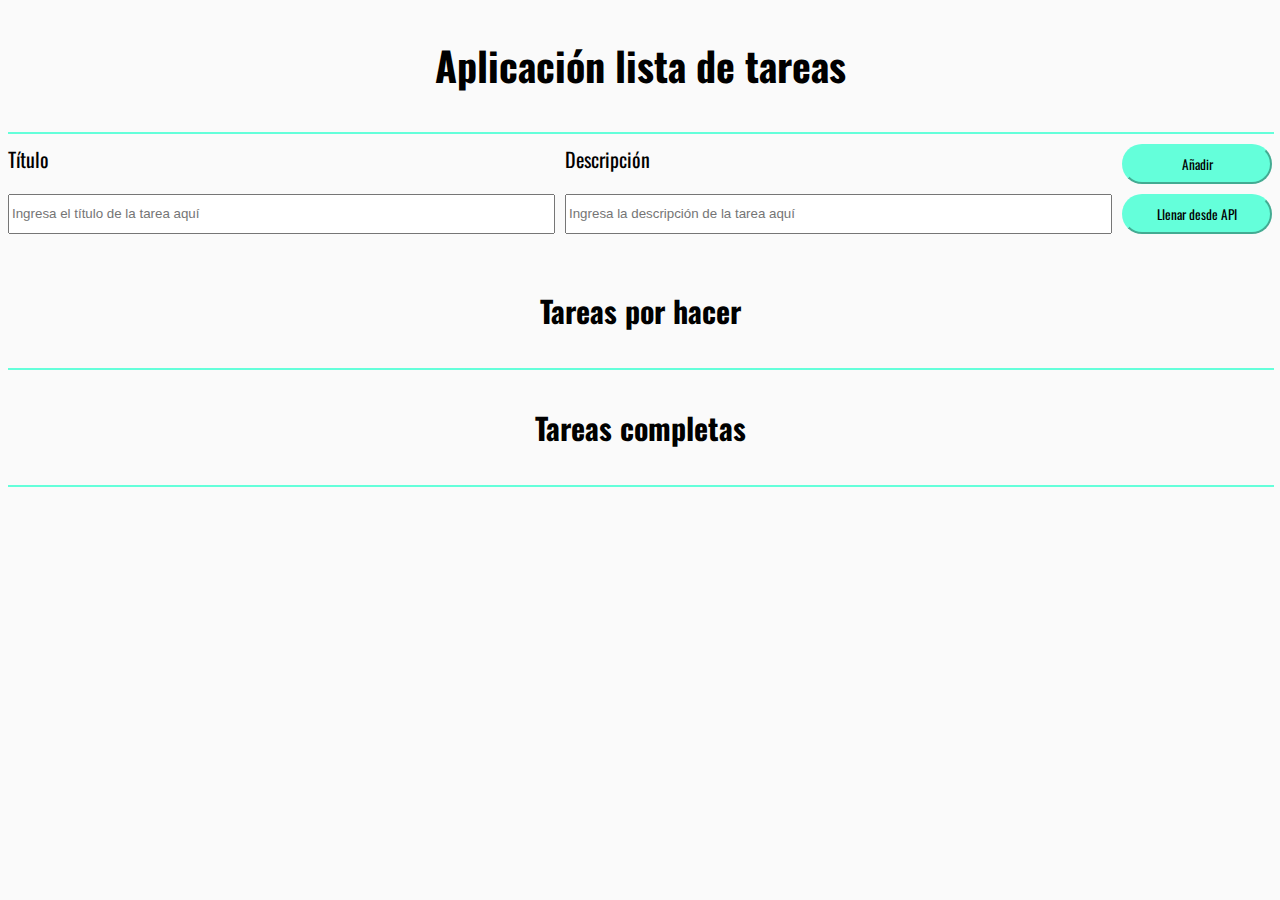
<file: 2.0_final_exercise/index.html>
<!DOCTYPE html>
<html lang="en">

<head>
    <meta charset="UTF-8">
    <meta name="viewport" content="width=device-width, initial-scale=1.0">
    <link rel="stylesheet" href="main.css">
    <link href="https://fonts.googleapis.com/css?family=Oswald&display=swap" rel="stylesheet">
    <title>Simple Task Application</title>
</head>

<body>
    <div class="container">
        <h1 class="is-centered">Aplicación lista de tareas</h1>
        <hr class="horizontal-line is-primary">
        <form id="newTaskForm">
            <div class="forms">
                <label for="title" class="title1">Título</label>
                <input required minlength="5" id="taskTitleInput" placeholder="Ingresa el título de la tarea aquí"
                    type="text" class="title">
                <label for="description" class="description1">Descripción</label>
                <input required minlength="10" maxlength="50" id="taskDescInput"
                    placeholder="Ingresa la descripción de la tarea aquí" type="text" class="description">
                <button id="addTaskButton" type="button" class="button is-primary">Añadir</button>
                <button id="populateFromAPI" type="button" class="is-primary">Llenar desde API</button>
            </div>
        </form>

        <br>
        <h2 class="is-centered">Tareas por hacer</h2>
        <hr class="horizontal-line is-primary">
        <div id="tasksContainer"></div>

        <h2 class="is-centered">Tareas completas</h2>
        <hr class="horizontal-line is-primary">
        <div id="completedTasksContainer">
        </div>

    </div>

    <script src="./main.js" type="text/javascript"></script>
</body>

</html>
</file>
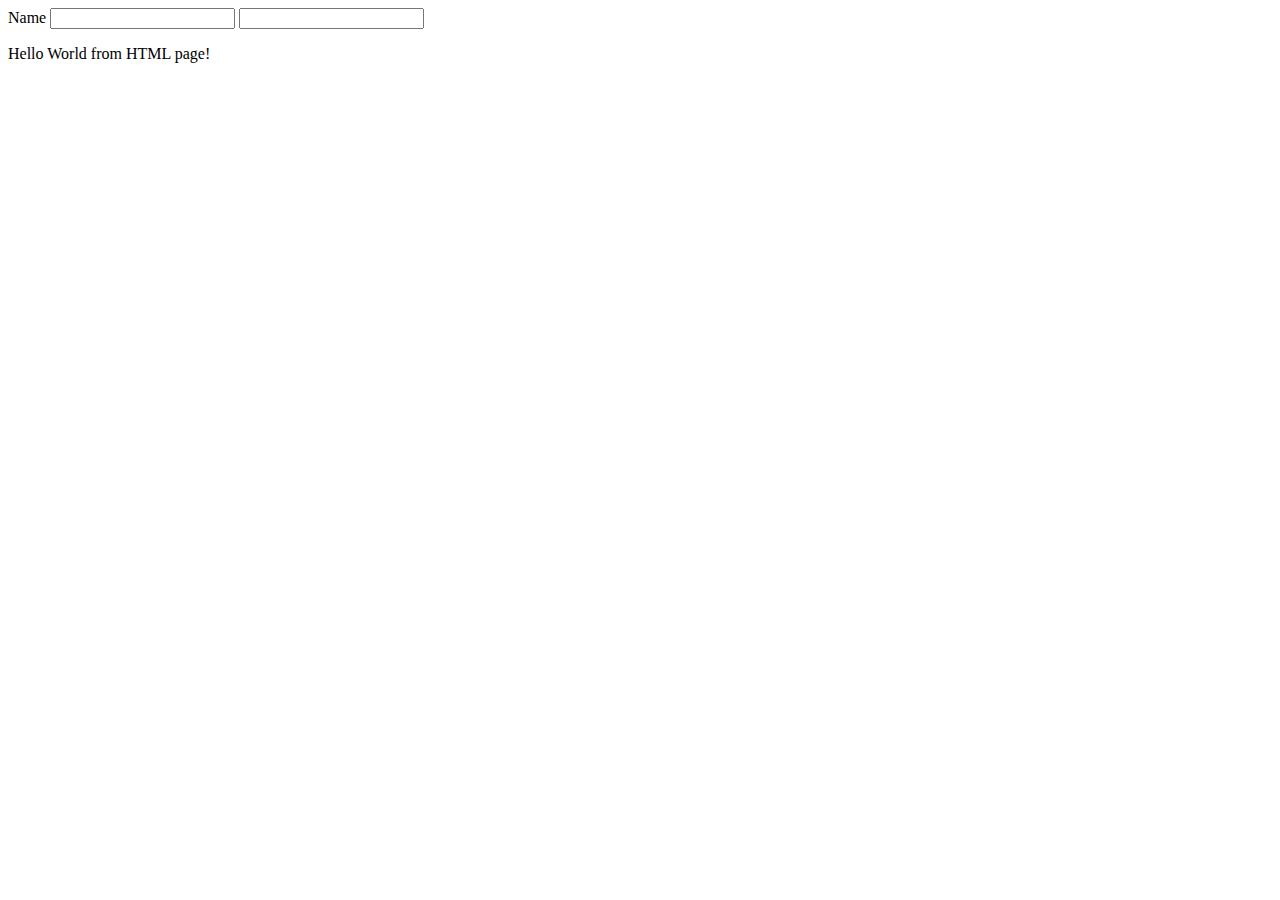
<file: 1.0_introduction/1.1_hello_world/index.html>
<!DOCTYPE html>
<html lang="en">

<head>
    <meta charset="UTF-8">
    <meta name="viewport" content="width=device-width, initial-scale=1.0">
    <title>Document</title>
</head>

<body>

    <form action="">
        <label for="name">Name</label>
        <input id="name" name="name" type="text" onkeyup="printWelcomeMessage()">
        <input id="name2" name="name" type="text">
    </form>

    <p id="message"></p>
    <pre id="welcomeMessage"></pre>

    <script type="text/javascript" src="./main.js"></script>
</body>

</html>
</file>
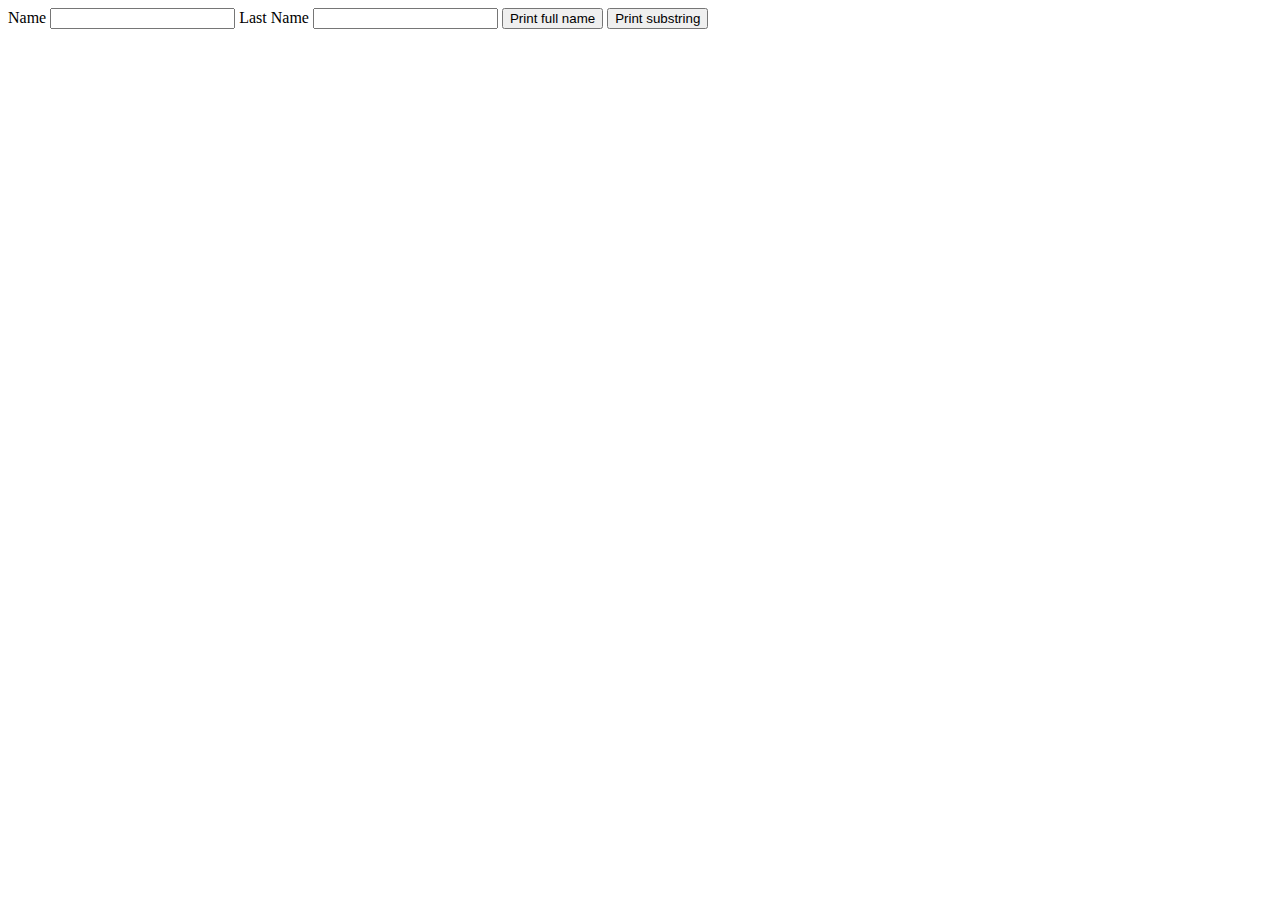
<file: 1.0_introduction/1.3_strings/index.html>
<!DOCTYPE html>
<html lang="en">
<head>
    <meta charset="UTF-8">
    <meta name="viewport" content="width=device-width, initial-scale=1.0">
    <title>Document</title>
</head>
<body>
    

    <form>
        <label for="name">Name</label>
        <input id="name" type="text">

        <label for="lastName">Last Name</label>
        <input id="lastName" type="text">

        <button id="printFullName" type="button">Print full name</button>
        <button id="printSubstring" 
                type="button">Print substring</button>
    </form>

    <p id="message"></p>

    <script type="text/javascript" src="./main.js"></script>
</body>
</html>
</file>
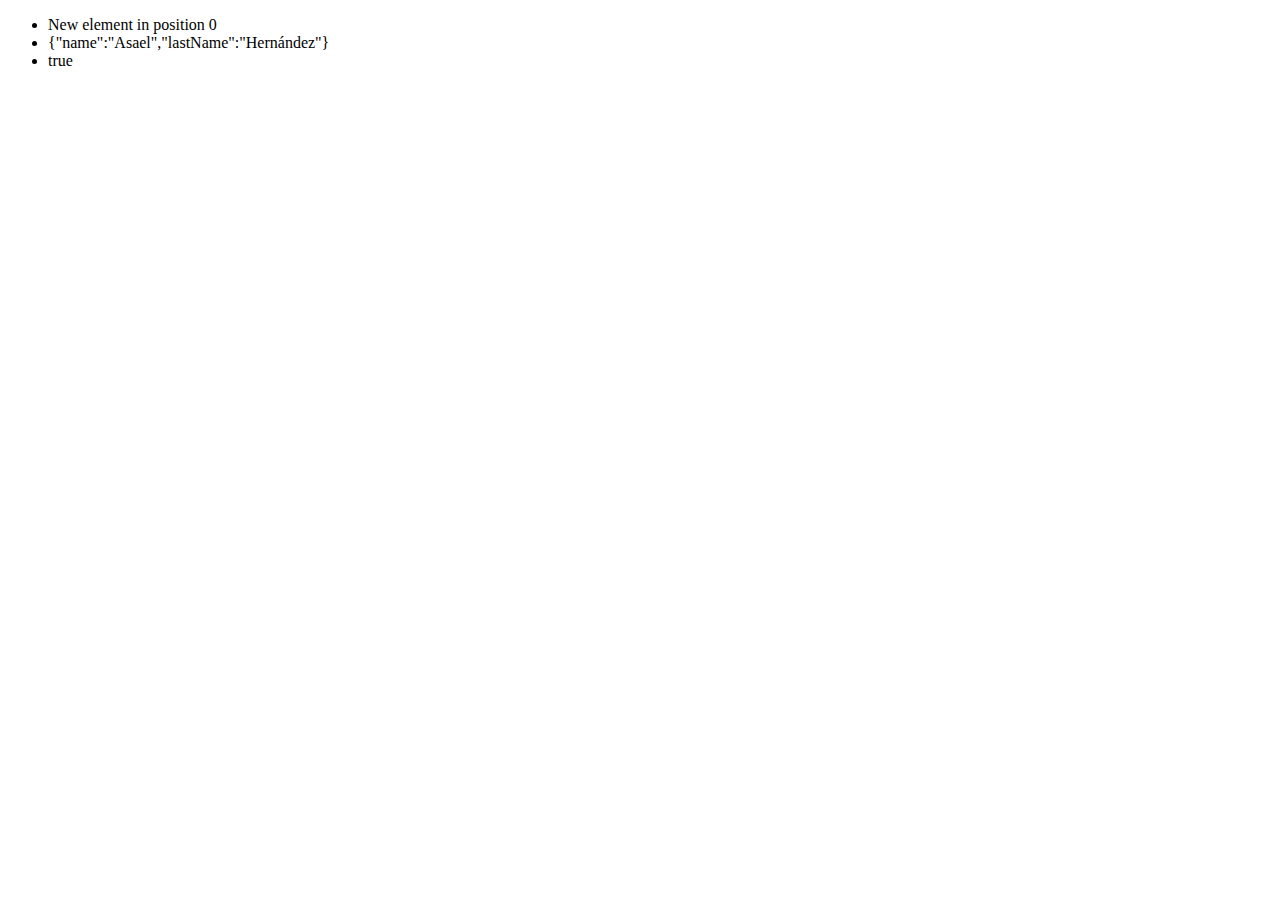
<file: 1.0_introduction/1.4_arrays/index.html>
<!DOCTYPE html>
<html lang="en">
<head>
    <meta charset="UTF-8">
    <meta name="viewport" content="width=device-width, initial-scale=1.0">
    <title>Document</title>
</head>
<body>
    
    <div class="element"></div>
    <div class="element"></div>
    <div class="element"></div>

    <script src="./main.js"></script>
</body>
</html>
</file>
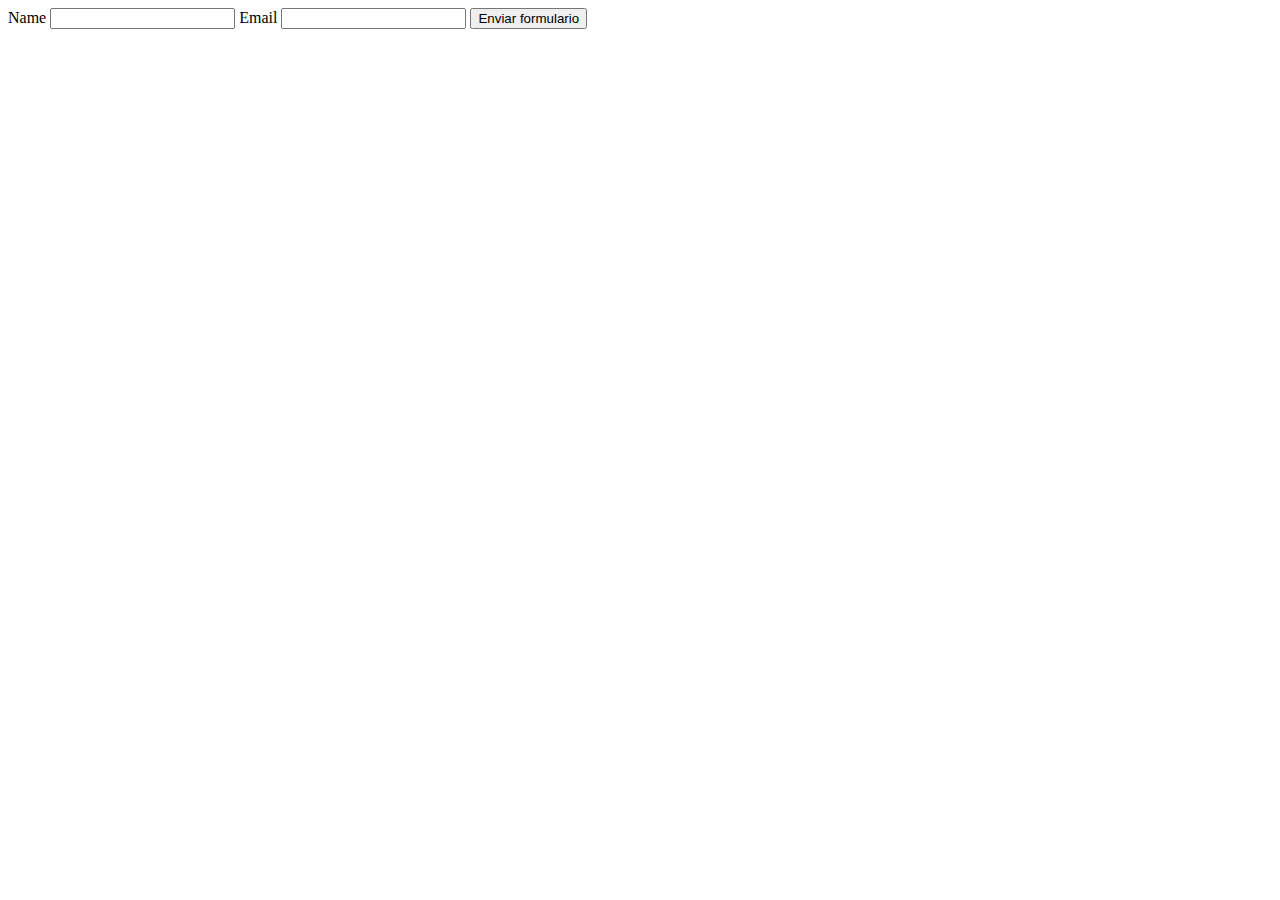
<file: 1.0_introduction/1.5_json/index.html>
<!DOCTYPE html>
<html lang="en">
<head>
    <meta charset="UTF-8">
    <meta name="viewport" content="width=device-width, initial-scale=1.0">
    <title>Document</title>
</head>
<body>

    <form   id="form" 
            action="/person/create" 
            method="POST">
        <label for="name">Name</label>
        <input id="name" name="name" type="text">

        <label for="email">Email</label>
        <input id="email" name="email" type="email">

        <button type="submit">Enviar formulario</button>
    </form>

    <script src="./main.js"></script>
</body>
</html>
</file>
<file: 2.0_final_exercise/main.css>
html {
    background-color: #FAFAFA;
}

.horizontal-line {
    border-width: 1px;
    border-style: dashed;
    width: 100%;
}

.is-centered {
    text-align: center;
}

body {
    display: grid;
    font-size: 20px;
    font-family: 'Oswald', sans-serif;
}

.container {
    display: grid;
}

.forms {
    display: grid;
    grid-template-areas:
        'title description button'
        'title description button';
    grid-gap: 10px;
    grid-template-columns: 1fr 1fr auto;
}

.forms>.title1 {
    grid-area: title;
}


.forms>.description1 {
    grid-area: description;
}

.forms>.button {
    grid-area: button;
}

.task {
    display: grid;
    grid-template-areas:
        'task task complete delete'
        'task-desc task-desc complete1 delete1';
    border: 1px solid black;
    background-color: #eeeeee;
    padding: 10px;
    grid-gap: 5px;
    grid-template-columns: 1fr 1fr auto auto;
}

.task>p.task-title {
    grid-area: task;
}

.task>p.task-desc {
    grid-area: task-desc;
}

.task>.btnComplete {
    grid-area: complete1;
}

.task>.btnDelete {
    grid-area: delete1;
}

.completed {
    border: 1px solid black;
}

button {
    border-radius: 20px;
    width: 150px;
    color: black;
    height: 3em;
    font-family: 'Oswald', sans-serif;
}

.is-primary {
    background-color: #64ffda;
    border-color: #64ffda;
}

.is-info {
    background-color: #039be5;
    border-color: #039be5;
}

.is-danger {
    background-color: #f44336;
    color: white;
    border-color: #f44336;
}

#btnDelete:hover {
    background-color: #e53935;
    color: white;
    border-color: #e53935;
}

#btnComplete:hover {
    background-color: #0288d1;
    border-color: #0288d1;
}

.completed {
    grid-template-areas:
        'task'
        'task';
    grid-gap: 30px;
    grid-template-columns: auto;
}

.completed>.taskComplete {
    grid-area: task;
}
</file>
